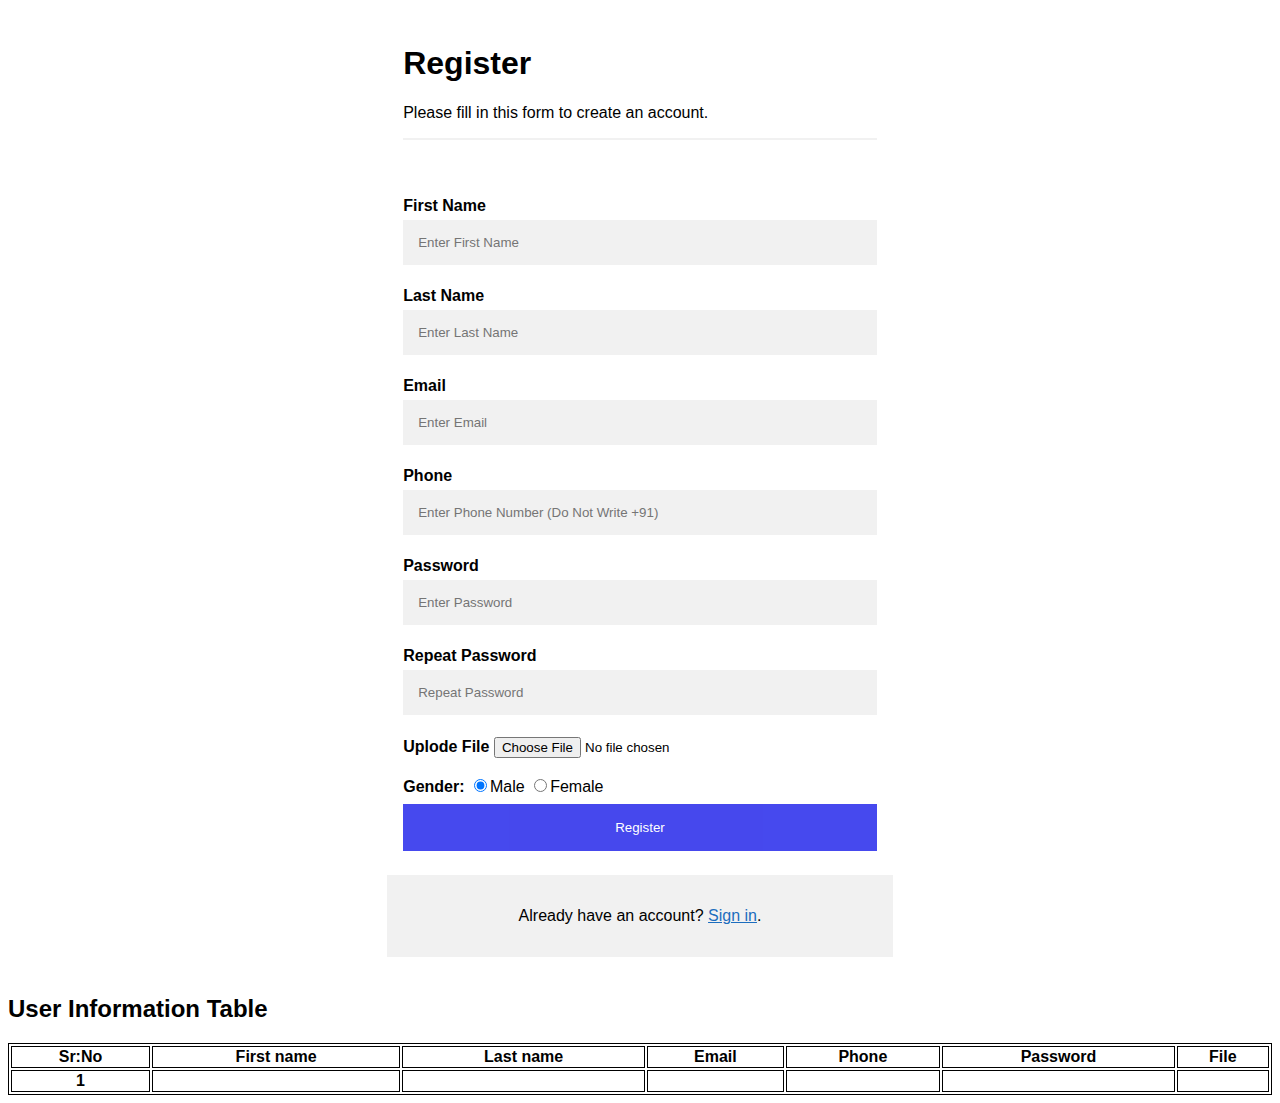
<file: form validation with javascript/index.html>
<!DOCTYPE html>
<html lang="en">

<head>
  <meta charset="UTF-8">
  <meta http-equiv="X-UA-Compatible" content="IE=edge">
  <meta name="viewport" content="width=device-width, initial-scale=1.0">
  <title>JS_form</title>
  <link rel="stylesheet" href="style.css">

</head>

<body>


  <form autocomplete="off" class="reg-form" id="myform">
    <div class="container">
      <h1>Register</h1>
      <p>Please fill in this form to create an account.</p>
      <hr>
      <div class='container' id='err-div'></div>
      <label for="firstname"><b>First Name</b></label>
      <input type="text" placeholder="Enter First Name" name="firstname" id="firstname">

      <label for="lastname"><b>Last Name</b></label>
      <input type="text" placeholder="Enter Last Name" name="lastname" id="lastname">

      <label for="email"><b>Email</b></label>
      <input type="text" placeholder="Enter Email" name="email" id="email">

      <label for="phone"><b>Phone</b></label>
      <input type="text" placeholder="Enter Phone Number (Do Not Write +91)" name="phone" id="phone">

      <label for="psw"><b>Password</b></label>
      <input type="password" placeholder="Enter Password" name="psw" id="psw">

      <label for="psw-repeat"><b>Repeat Password</b></label>
      <input type="password" placeholder="Repeat Password" name="psw-repeat" id="psw-repeat">

      <label for="file"><b>Uplode File</b></label>
      <input type="file" placeholder="Upload file here" name="file" id="file"><br><br>

      <label for="gender"><b>Gender:</b></label>
      <input type="radio" id="male" name="gender" value="male" checked><label for="male" class="gender">Male</label>
      <input type="radio" id="female" name="gender" value="female"><label for="female" class="gender">Female</label>

      <br>
      <button type="" class="registerbtn">Register</button>
    </div>

  </form>
  <div class="container signin">
    <p>Already have an account? <a href="login.html">Sign in</a>.</p>
  </div><br>
  <!-- table -->
  <h2>User Information Table</h2>

  <table>
    <tr>
      <th scope="col">Sr:No</th>
      <th scope="col">First name</th>
      <th scope="col">Last name</th>
      <th scope="col">Email</th>
      <th scope="col">Phone</th>
      <th scope="col">Password</th>
      <th scope="col">File</th>
    </tr>
    <tr>
      <th scope="row">1</th>
      <td id="data_tbl_val1"></td>
      <td id="data_tbl_val2"></td>
      <td id="data_tbl_val3"></td>
      <td id="data_tbl_val4"></td>
      <td id="data_tbl_val5"></td>
      <td id="data_tbl_val6"></td>
    </tr>
    <!-- Table end -->

    <!-- JQuery CDN-->
    <script src="http://ajax.googleapis.com/ajax/libs/jquery/1.7.1/jquery.min.js" type="text/javascript">
    </script>

    <script src="script.js"></script>
</body>

</html>
</file>
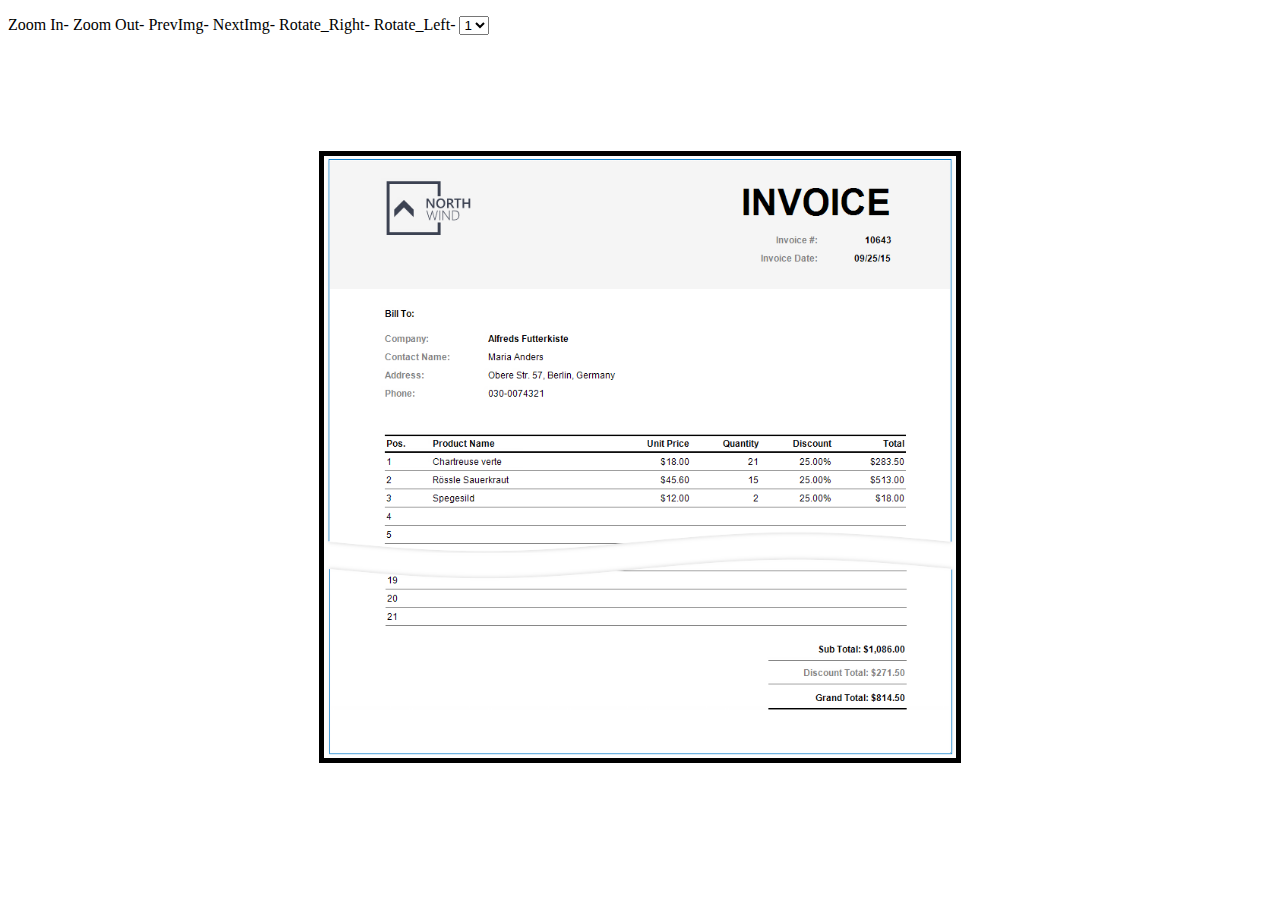
<file: JS_IMAGE_VIEWER/index.html>
<!DOCTYPE html>
<html lang="en">
  <head>
    <meta charset="UTF-8" />
    <meta http-equiv="X-UA-Compatible" content="IE=edge" />
    <meta name="viewport" content="width=device-width, initial-scale=1.0" />
    <script
      src="http://ajax.googleapis.com/ajax/libs/jquery/1.7.1/jquery.min.js"
      type="text/javascript"
    ></script>
    <link rel="stylesheet" href="style.css" />
    <title>Images</title>
  </head>
  <body>
    <p class="allbtn">
      <!-- button for image zoom in or zoom out -->
      <a id="zoomin">Zoom In-</a>
      <a id="zoomout">Zoom Out-</a>

      <!-- button for next and prev and rotate image -->
      <a id="prev">PrevImg-</button>
      <a id="next">NextImg-</button>
      
      <!--  -->
      <a id="rotbtn">Rotate_Right-</button>
      <a id="rotbtn1">Rotate_Left-</button>

      <!-- dropdown fild fore show images -->
      <select id="imselect" onchange="myFunction()">
        <option value="1">1</option>
        <option value="2">2</option>
        <option value="3">3</option>
        <option value="4">4</option>
      </select>

      <!-- button for rotate image -->
    </p>
    <!-- image -->
    <div class="slider">
      <div class="box">
        <img id="one" src="images/one.png" alt="one" class="slider-img" />
      </div>
    </div>
    <!-- end image -->

    <script src="script.js"></script>
  </body>
</html>
</file>
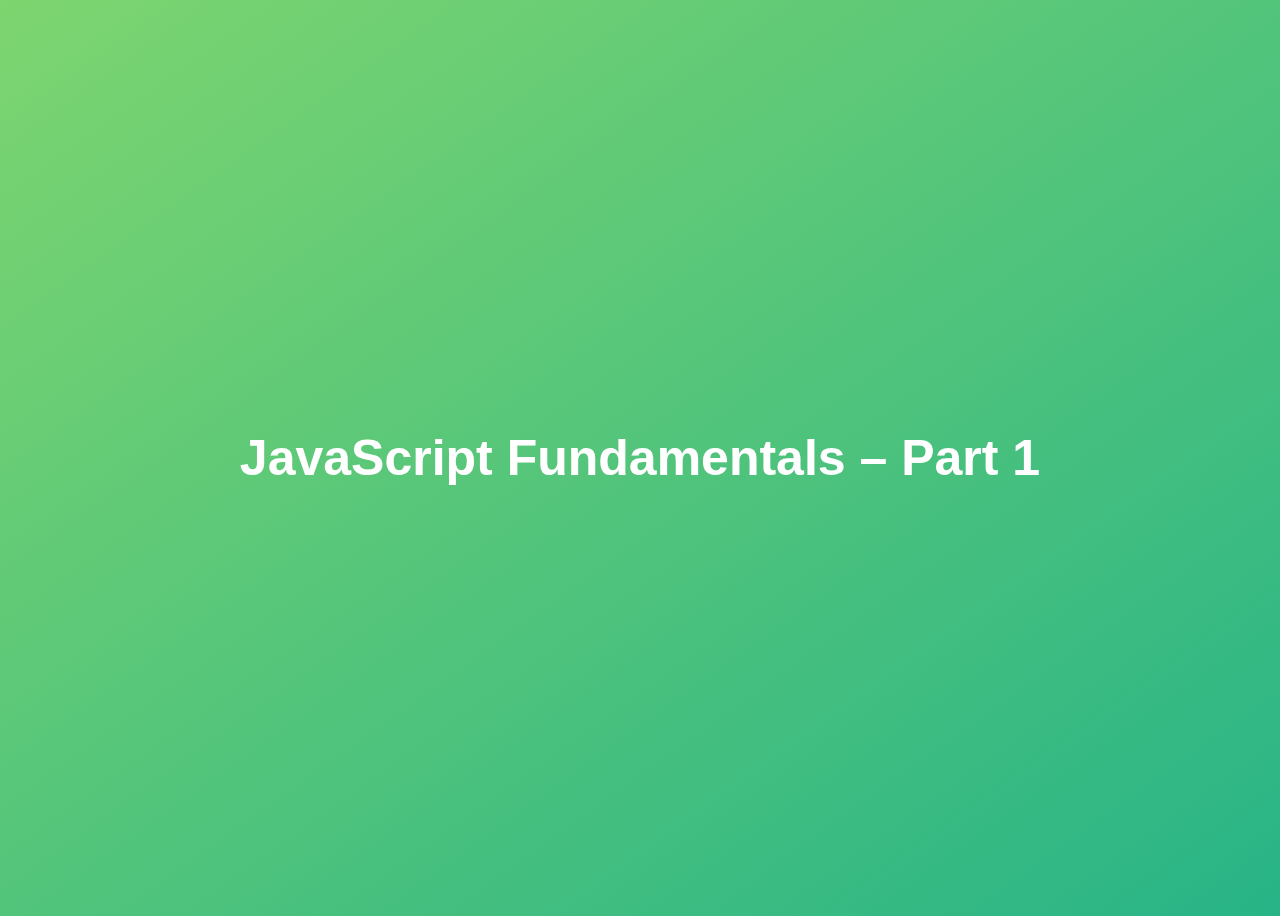
<file: 01-Fundamentals-Part-1/final/index.html>
<!DOCTYPE html>
<html lang="en">
  <head>
    <meta charset="UTF-8" />
    <meta name="viewport" content="width=device-width, initial-scale=1.0" />
    <meta http-equiv="X-UA-Compatible" content="ie=edge" />
    <title>JavaScript Fundamentals – Part 1</title>
    <style>
      body {
        height: 100vh;
        display: flex;
        align-items: center;
        background: linear-gradient(to top left, #28b487, #7dd56f);
      }
      h1 {
        font-family: sans-serif;
        font-size: 50px;
        line-height: 1.3;
        width: 100%;
        padding: 30px;
        text-align: center;
        color: white;
      }
    </style>
  </head>
  <body>
    <h1>JavaScript Fundamentals – Part 1</h1>

    <script src="script.js"></script>
  </body>
</html>
</file>
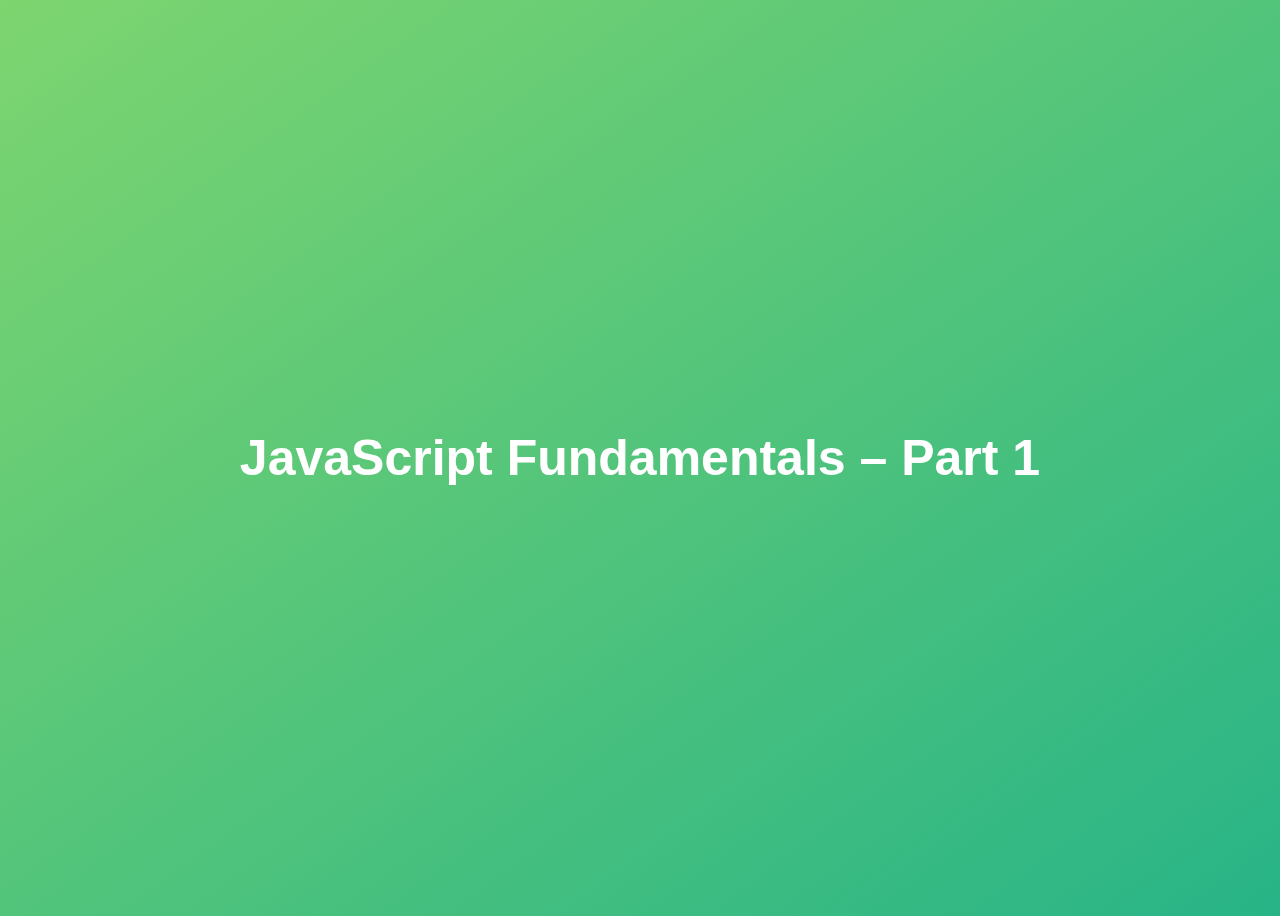
<file: 01-Fundamentals-Part-1/starter/index.html>
<!DOCTYPE html>
<html lang="en">

<head>
  <meta charset="UTF-8" />
  <meta name="viewport" content="width=device-width, initial-scale=1.0" />
  <meta http-equiv="X-UA-Compatible" content="ie=edge" />
  <title>JavaScript Fundamentals – Part 1</title>
  <style>
    body {
      height: 100vh;
      display: flex;
      align-items: center;
      background: linear-gradient(to top left, #28b487, #7dd56f);
    }

    h1 {
      font-family: sans-serif;
      font-size: 50px;
      line-height: 1.3;
      width: 100%;
      padding: 30px;
      text-align: center;
      color: white;
    }
  </style>

</head>

<body>
  <h1>JavaScript Fundamentals – Part 1</h1>

  <script src="script.js"></script>


</body>

</html>
</file>
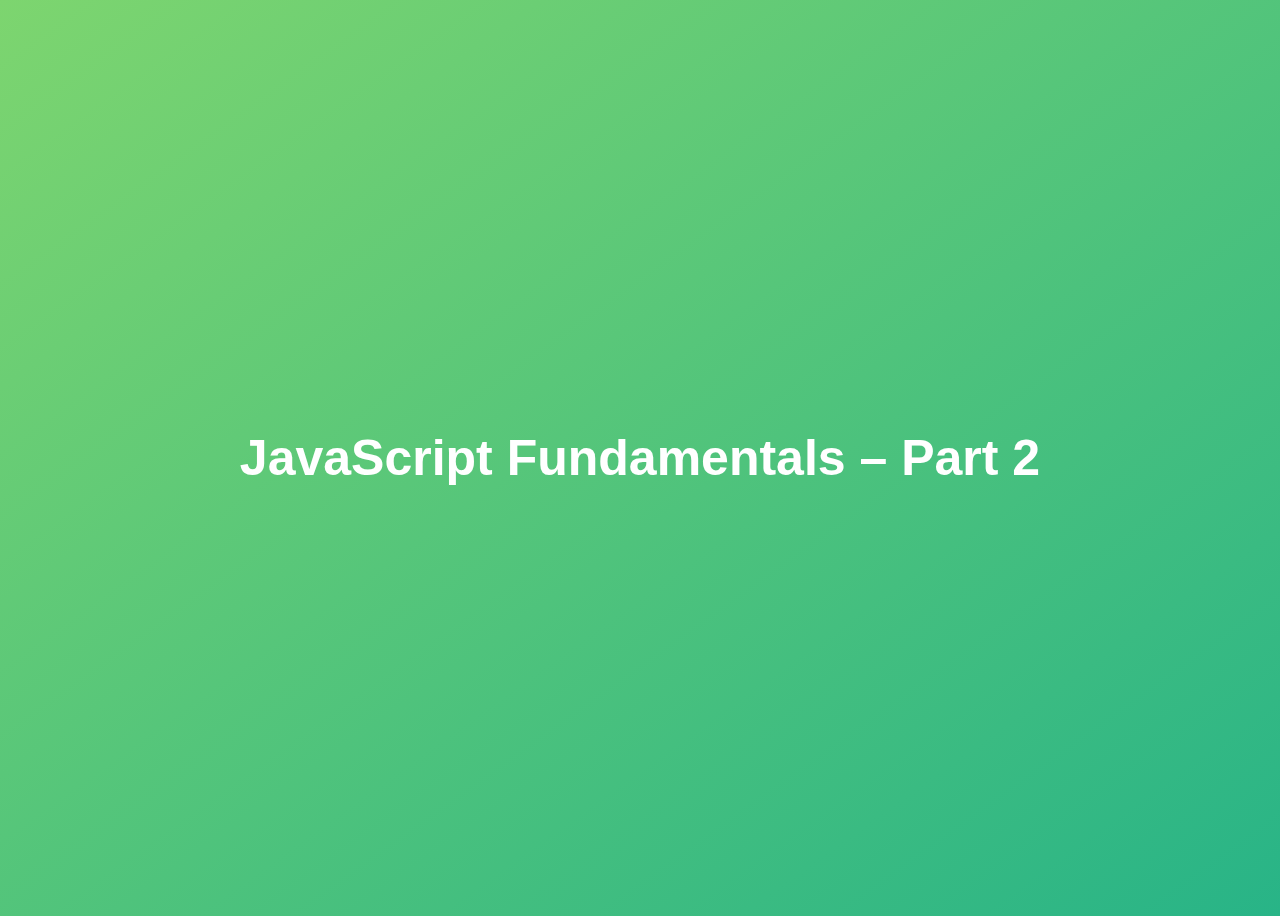
<file: 02-Fundamentals-Part-2/final/index.html>
<!DOCTYPE html>
<html lang="en">
  <head>
    <meta charset="UTF-8" />
    <meta name="viewport" content="width=device-width, initial-scale=1.0" />
    <meta http-equiv="X-UA-Compatible" content="ie=edge" />
    <title>JavaScript Fundamentals – Part 2</title>
    <style>
      body {
        height: 100vh;
        display: flex;
        align-items: center;
        background: linear-gradient(to top left, #28b487, #7dd56f);
      }
      h1 {
        font-family: sans-serif;
        font-size: 50px;
        line-height: 1.3;
        width: 100%;
        padding: 30px;
        text-align: center;
        color: white;
      }
    </style>
  </head>
  <body>
    <h1>JavaScript Fundamentals – Part 2</h1>
    <script src="script.js"></script>
  </body>
</html>
</file>
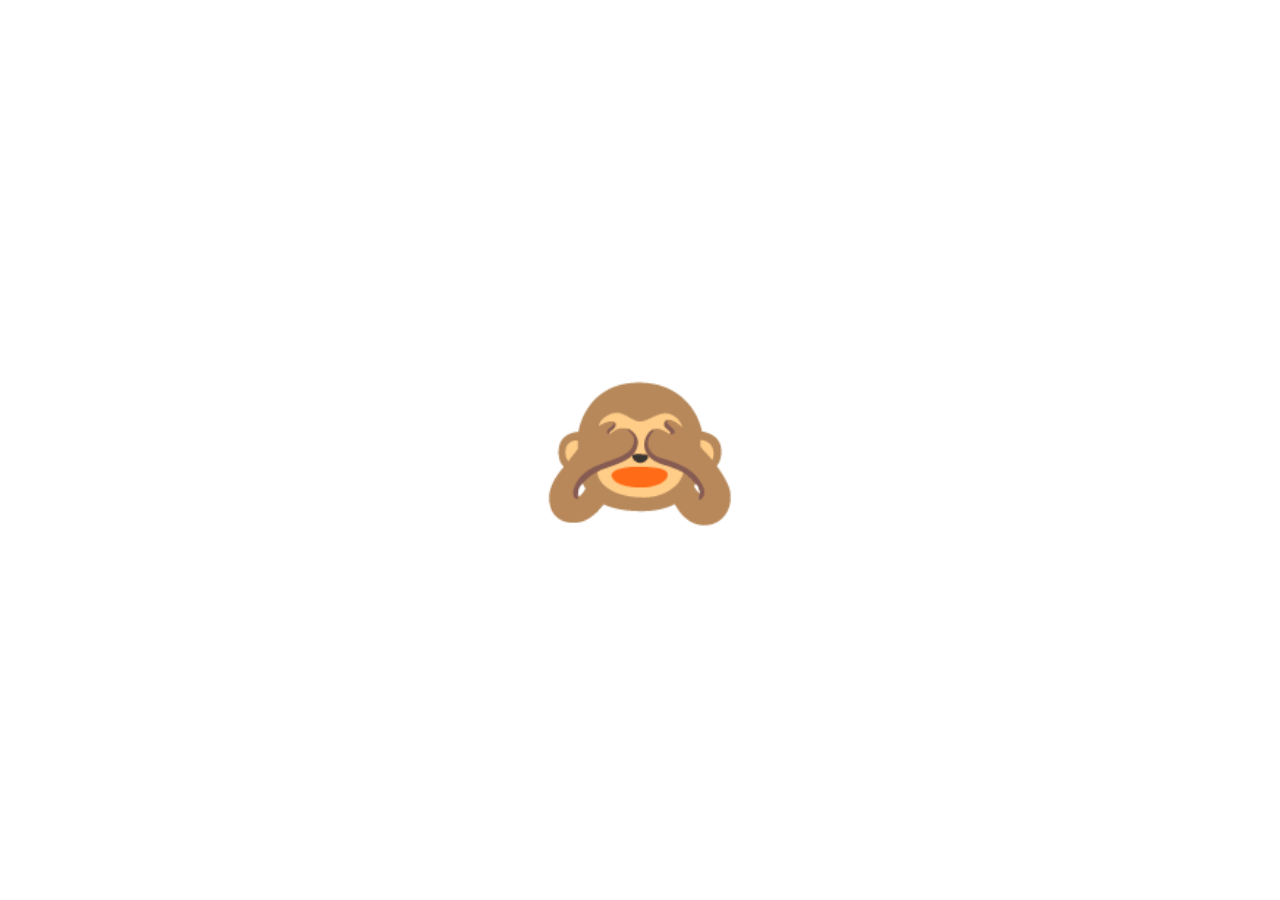
<file: Js_Projects/projects1/index.html>
<!DOCTYPE html>
<html lang="en">
  <head>
    <meta charset="UTF-8" />
    <meta name="viewport" content="width=device-width, initial-scale=1.0" />
    <title>Document</title>
    <link rel="stylesheet" href="./style.css" />
  </head>
  <body>
    <div class="emoji closed active">🙈</div>
    <div class="emoji open">🙉</div>
    <script src="app.js"></script>
  </body>
</html>
</file>
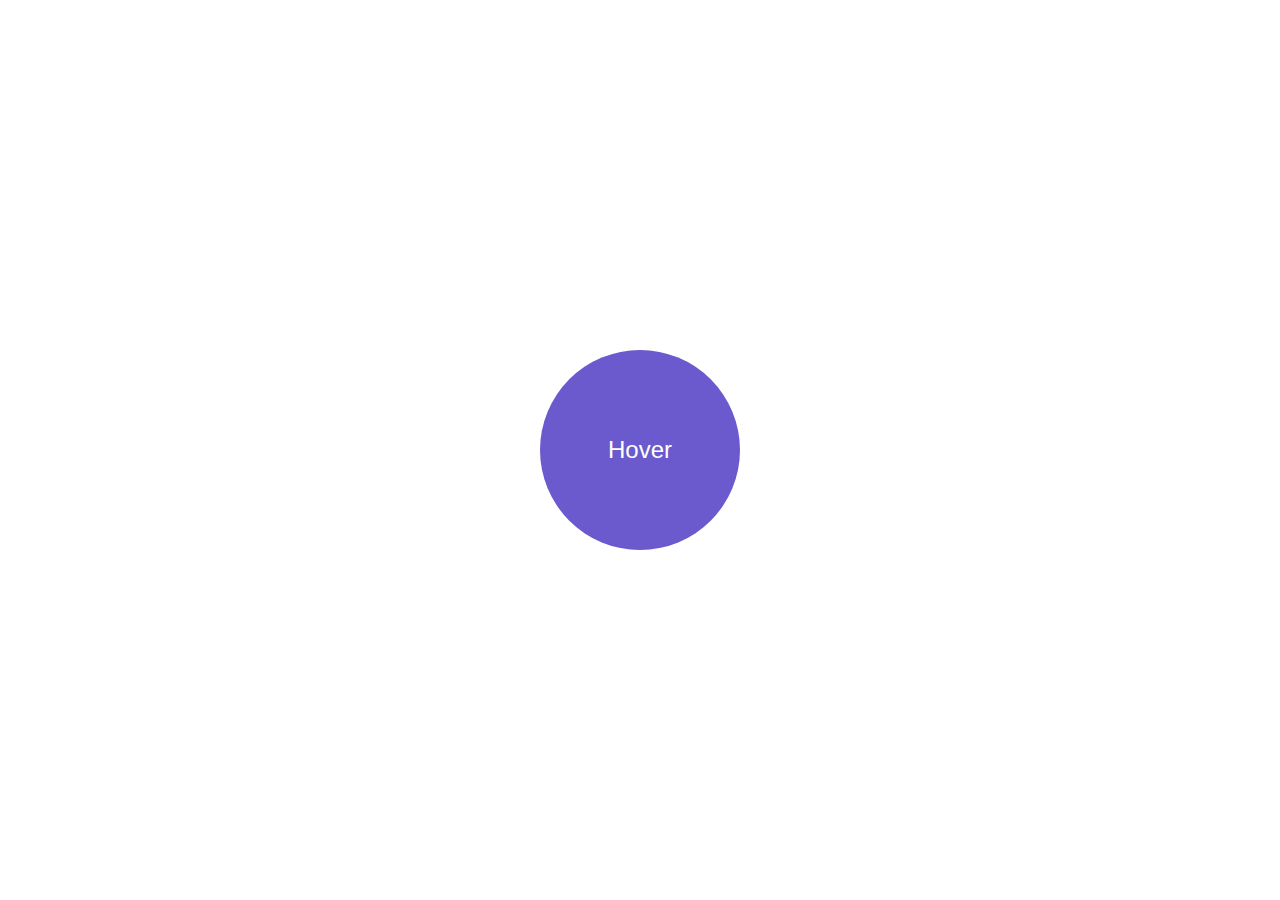
<file: Js_Projects/projects2/index.html>
<!DOCTYPE html>
<html lang="en">
  <head>
    <meta charset="UTF-8" />
    <meta name="viewport" content="width=device-width, initial-scale=1.0" />
    <title>Document</title>
    <link rel="stylesheet" href="./style.css" />
  </head>
  <body>
    <div id="circle">Hover</div>
    <script src="app.js"></script>
  </body>
</html>
</file>
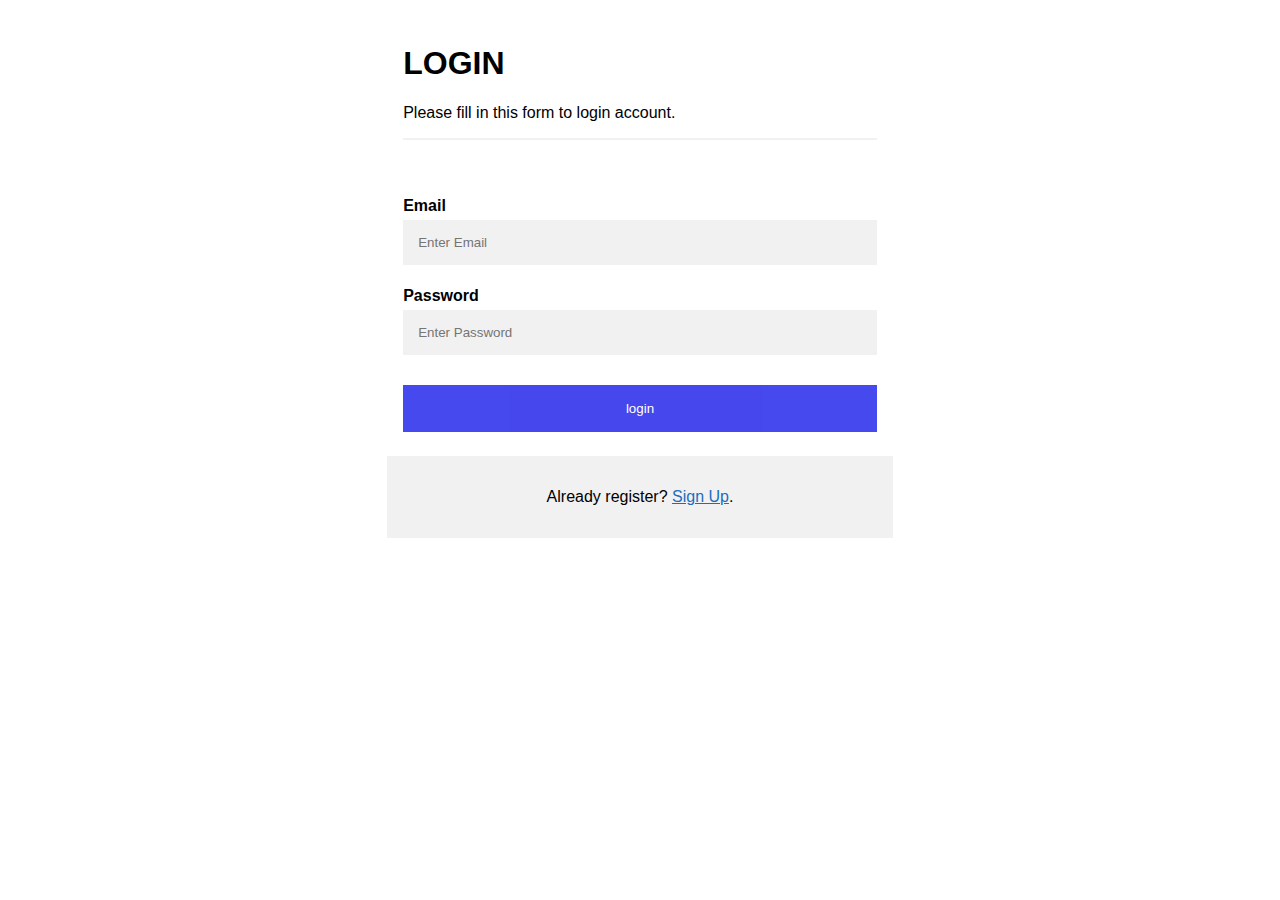
<file: form validation with javascript/login.html>
<!DOCTYPE html>
<html lang="en">

<head>
  <meta charset="UTF-8">
  <meta http-equiv="X-UA-Compatible" content="IE=edge">
  <meta name="viewport" content="width=device-width, initial-scale=1.0">
  <title>JS_form</title>
  <link rel="stylesheet" href="style.css">
</head>

<body>

  <form autocomplete="off" class="reg-logform" method="POST" onsubmit="return loginfunction()">
    <div class="container">
      <h1>LOGIN</h1>
      <p>Please fill in this form to login account.</p>
      <hr>
      <div class='container' id='err-divl'></div>
      <label for="email"><b>Email</b></label>
      <input type="text" placeholder="Enter Email" name="logemail" id="logemail">

      <label for="psw"><b>Password</b></label>
      <input type="password" placeholder="Enter Password" name="logpsw" id="logpsw">


      <br>
      <button type="submit" id="btn" class="registerbtn">login</button>
    </div>
    <div class="container signin">
      <p>Already register? <a href="index.html">Sign Up</a>.</p>
    </div><br>
</file>
<file: form validation with javascript/style.css>
body {
    font-family: Arial, Helvetica, sans-serif;
    /* background-color: black; */
  }
  
  * {
    box-sizing: border-box;
  }
  
  /* Add padding to containers */
  .container {
    padding: 16px;
    margin: 0 30%;
    background-color: white;
  }
  
  /* Full-width input fields */
  input[type=text], input[type=password] {
    width: 100%;
    padding: 15px;
    margin: 5px 0 22px 0;
    display: inline-block;
    border: none;
    background: #f1f1f1;
  }
  
  input[type=text]:focus, input[type=password]:focus {
    background-color: #ddd;
    outline: none;
  }
  
  /* Overwrite default styles of hr */
  hr {
    border: 1px solid #f1f1f1;
    margin-bottom: 25px;
  }
  
  /* Set a style for the submit button */
  .registerbtn {
    background-color: #3235ec;
    color: white;
    padding: 16px 20px;
    margin: 8px 0;
    border: none;
    cursor: pointer;
    width: 100%;
    opacity: 0.9;
  }
  
  .registerbtn:hover {
    opacity: 1;
  }
  
  /* Add a blue text color to links */
  a {
    color: rgb(28, 109, 190);
  }
  
  /* Set a grey background color and center the text of the "sign in" section */
  .signin {
    background-color: #f1f1f1;
    text-align: center;
  }
 
  span{
    color: rgb(246, 4, 4);
    font-size: 18px;
  }

  table, th, td {
    border: 1px solid black;
  }
  
  table {
    width: 100%;
  }
</file>
<file: JS_IMAGE_VIEWER/style.css>
#one {
  margin: 100px;
  width: 50%;
  overflow: scroll;
  border: 5px solid rgb(0, 0, 0);
}

.box {
  text-align: center;
}

.dropbtn {
  color: rgb(0, 0, 0);
  padding: 16px;
  font-size: 16px;
  border: none;
}
</file>
<file: Js_Projects/projects1/style.css>
* {
  box-sizing: border-box;
  margin: 0;
  padding: 0;
}

body {
  display: flex;
  flex-direction: column;
  justify-content: center;
  align-items: center;
  height: 100vh;
}

.emoji {
  font-size: 10rem;
  cursor: pointer;
  user-select: none;
}

.closed {
  display: none;
}

.open {
  display: none;
}

.active {
  display: block;
}
</file>
<file: Js_Projects/projects2/style.css>
* {
  box-sizing: border-box;
  margin: 0;
  padding: 0;
  font-family: 'Trebuchet MS', 'Lucida Sans Unicode', 'Lucida Grande',
    'Lucida Sans', Arial, sans-serif;
}

body {
  display: flex;
  flex-direction: column;
  justify-content: center;
  align-items: center;
  height: 100vh;
}

#circle {
  display: flex;
  justify-content: center;
  align-items: center;
  height: 200px;
  width: 200px;
  background: slateblue;
  border-radius: 100px;
  font-size: 1.5rem;
  color: #fff;
  cursor: pointer;
  transition: cubic-bezier(0.075, 0.82, 0.165, 1) 3s;
}

.hover {
  transform: scale(2);
}
</file>
